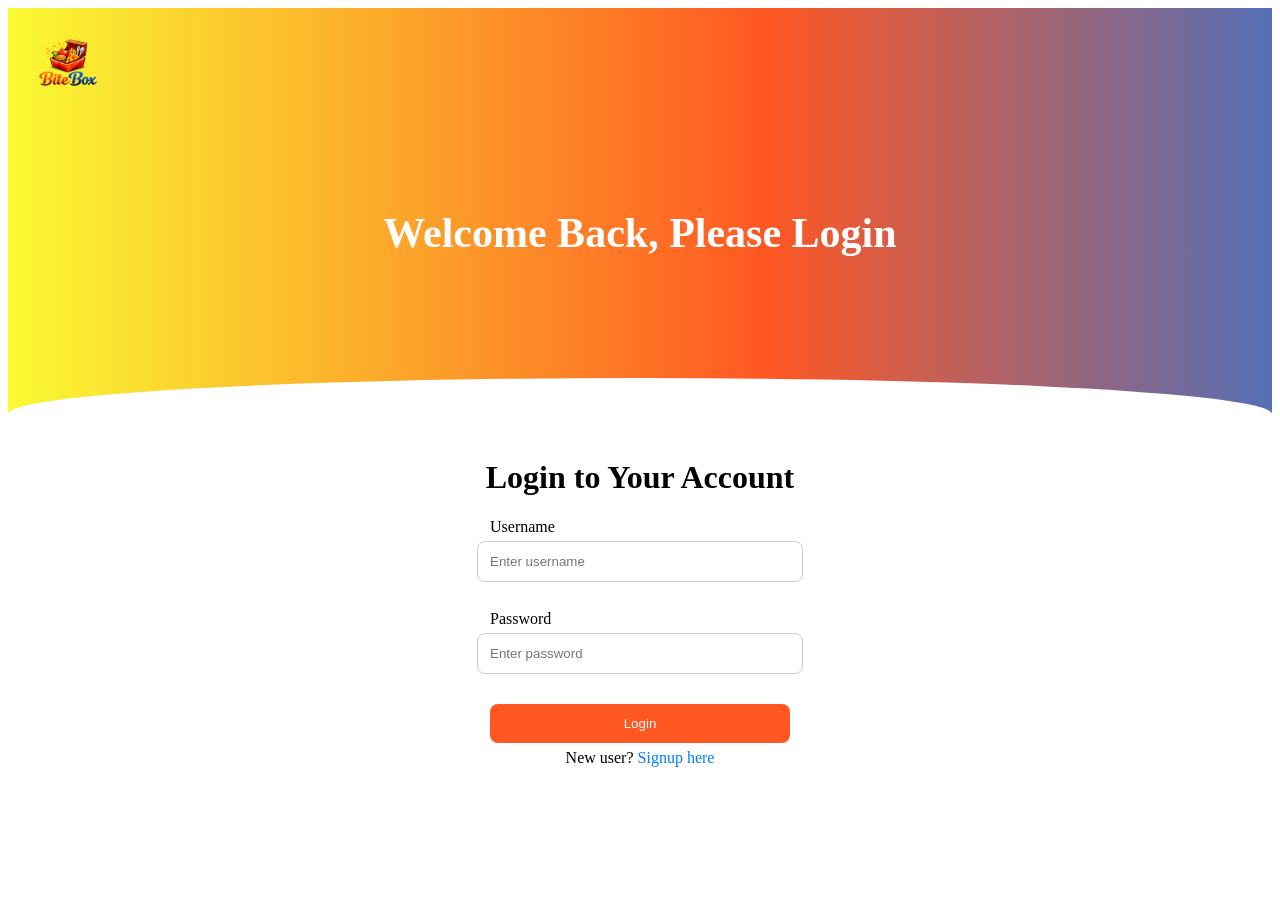
<file: Login.html>
<!DOCTYPE html>
<html lang="en">
<head>
  <meta charset="UTF-8">
  <meta name="viewport" content="width=device-width, initial-scale=1.0">
  <title>BiteBox - Login</title>
  <link rel="stylesheet" href="style.css">
  <script src="login.js"></script>
</head>
<body>
  <div class="logo-container">
    <img src="Bitebox.png" alt="BiteBox Logo">
  </div>

  <header class="top-section">
    <h2>Welcome Back, Please Login</h2>
  </header>

  <main class="bottom-section">
    <h1 class="page-title">Login to Your Account</h1>
    <form id="loginForm" class="form-fields">
      <label for="username">Username</label>
      <input id="username" type="text" placeholder="Enter username" required>

      <label for="password">Password</label>
      <input id="password" type="password" placeholder="Enter password" required>

      <button type="submit" class="btn">Login</button>
    </form>
    <p class="redirect-text">
      New user? <a href="signup.html">Signup here</a>
    </p>
  </main>
  <script src="login.js"></script>
</body>
</html>
</file>
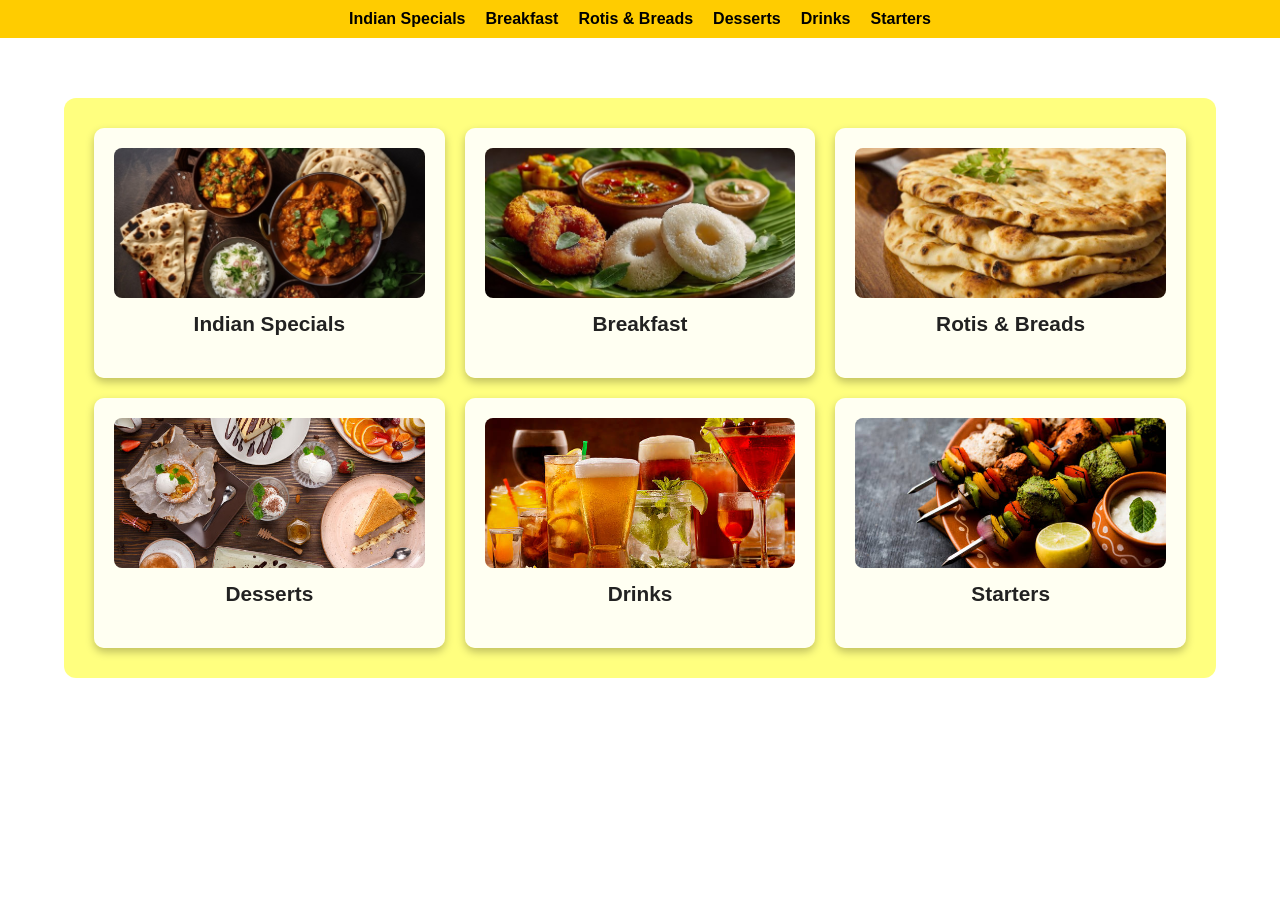
<file: Menu.html>
<!DOCTYPE html>
<html lang="en">
<head>
  <meta charset="UTF-8">
  <meta name="viewport" content="width=device-width, initial-scale=1.0">
  <title>BiteBox Café - Menu</title>
  <link rel="stylesheet" href="menu.css">
</head>
<body>
  <!-- Navigation Bar -->
  <nav class="navbar">
    <ul>
      <li><a href="#indian">Indian Specials</a></li>
      <li><a href="#breakfast">Breakfast</a></li>
      <li><a href="#rotis">Rotis & Breads</a></li>
      <li><a href="#desserts">Desserts</a></li>
      <li><a href="#drinks">Drinks</a></li>
      <li><a href="#starters">Starters</a></li>
    </ul>
  </nav>

    <!-- Category Grid -->
  <main class="category-grid">
    <div class="category-box">
      <a href="#indian">
        <img src="Indianspecials.jpeg" alt="Indian Specials">
        <h2>Indian Specials</h2>
      </a>
    </div>

    <div class="category-box">
      <a href="#breakfast">
        <img src="Breakfast.jpg" alt="Breakfast">
        <h2>Breakfast</h2>
      </a>
    </div>

    <div class="category-box">
      <a href="#rotis">
        <img src="Roti.jpg" alt="Rotis & Breads">
        <h2>Rotis & Breads</h2>
      </a>
    </div>

    <div class="category-box">
      <a href="#desserts">
        <img src="Desserts.jpg" alt="Desserts">
        <h2>Desserts</h2>
      </a>
    </div>

    <div class="category-box">
      <a href="#drinks">
        <img src="Drinks.jpg" alt="Drinks">
        <h2>Drinks</h2>
      </a>
    </div>

    <div class="category-box">
      <a href="#starters">
        <img src="Starters.jpg" alt="Starters">
        <h2>Starters</h2>
      </a>
    </div>
  </main>
</file>
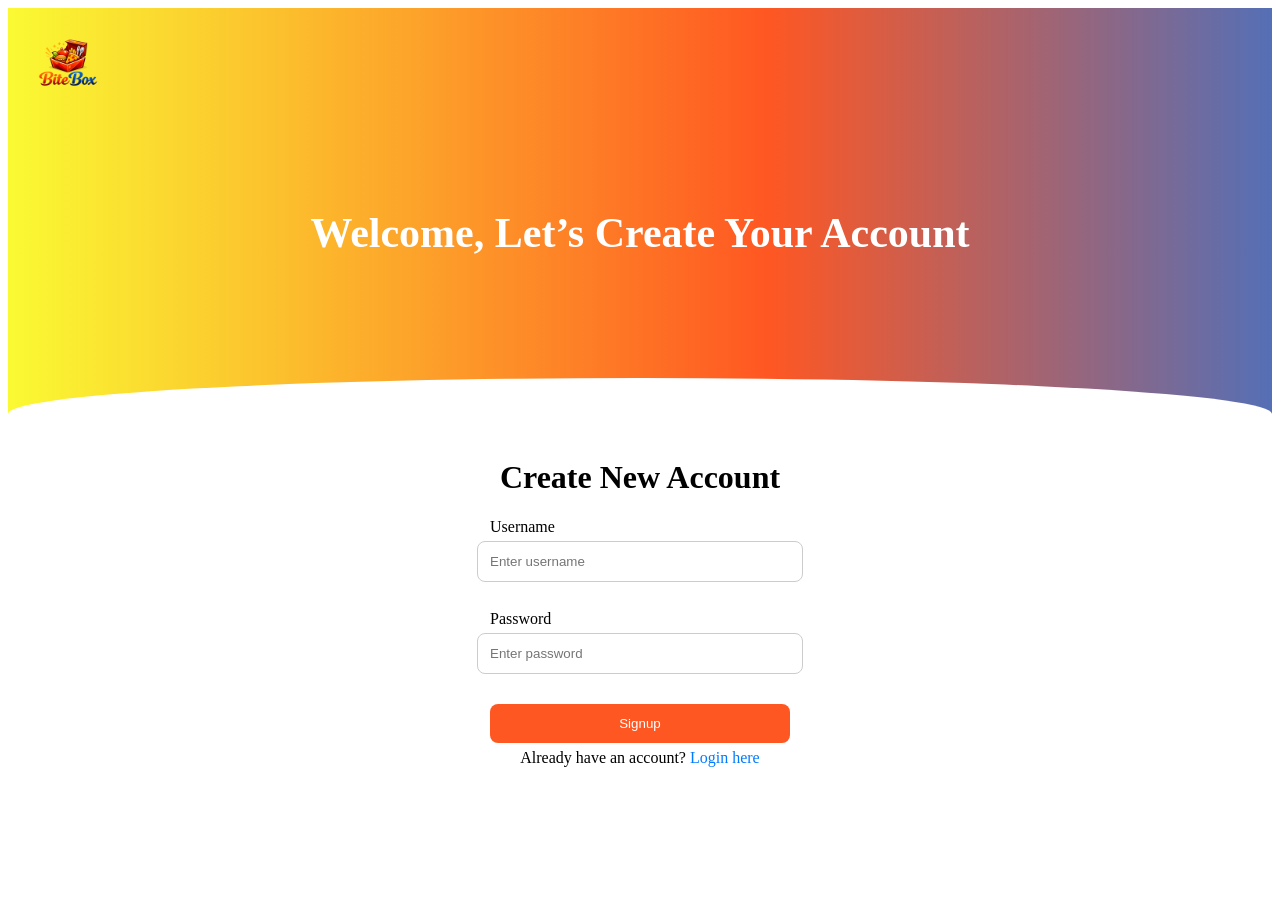
<file: Signup.html>
<!DOCTYPE html>
<html lang="en">
<head>
  <meta charset="UTF-8">
  <meta name="viewport" content="width=device-width, initial-scale=1.0">
  <title>BiteBox - Signup</title>
  <link rel="stylesheet" href="style.css">
</head>
<body>
  <div class="logo-container">
    <img src="Bitebox.png" alt="BiteBox Logo">
  </div>

  <header class="top-section">
    <h2>Welcome, Let’s Create Your Account</h2>
  </header>

  <main class="bottom-section">
    <h1 class="page-title">Create New Account</h1>
    <form id="signupForm" class="form-fields">
      <label for="username">Username</label>
      <input id="username" type="text" placeholder="Enter username" required>

      <label for="password">Password</label>
      <input id="password" type="password" placeholder="Enter password" required>

      <button type="submit" class="btn">Signup</button>
    </form>
    <p class="redirect-text">
      Already have an account? <a href="login.html">Login here</a>
    </p>
  </main>
  <script src="signup.js"></script>
</body>
</html>
</file>
<file: style.css>
<<<<<<< HEAD
body {
  margin: 0;
  font-family: 'Segoe UI', sans-serif;
  height: 100vh;
  display: flex;
  flex-direction: column;
}

/* Top section with animated gradient */
.top-section {
  height: 50vh;
  position: relative;
  display: flex;
  justify-content: center;
  align-items: center;
  color: white;
  font-size: 28px;
  font-weight: bold;
  background: linear-gradient(270deg, #fafa33, #ff5722, #007bff, #74ebd5, #ACB6E5, #ff9a9e, #fad0c4, #fbc2eb , #007bff, #ff5722, #fafa33);
  background-size: 600% 600%;
  animation: gradientShift 6s ease infinite;
}

@keyframes gradientShift {
  0% { background-position: 0% 50%; }
  50% { background-position: 100% 50%; }
  100% { background-position: 0% 50%; }
}

/* Curve divider */
.top-section::after {
  content: "";
  position: absolute;
  bottom: -40px;
  left: 0;
  width: 100%;
  height: 120px;
  background: #fff;
  border-radius: 100% / 60%;
}

/* Logo fixed in corner */
.logo-container {
  position: absolute;
  top: 20px; 
  left: 20px;
  z-index: 10;
}           

.logo-container img {
  width: 100px;
  height: auto;
  display: block;
}

/* Bottom section */
.bottom-section {
  flex: 1;
  display: flex;
  flex-direction: column;
  justify-content: flex-start;   /* push content up */
  align-items: center;
  background: #fff;
  padding-top: 0;     
  margin-top: -20px;        /* closer to divider */
}

/* Heading slides up */
.page-title {
  margin-bottom: -10px;
  text-align: center;
  opacity: 0;
  transform: translateY(60px);
  animation: slideUp 0.8s ease-out forwards;
}

/* Form fields slide up after heading */
.form-fields {
  width: 300px;
  padding: 12px;
  margin: 10px ;
  display: flex;
  flex-direction: column;
  align-items: center;
  opacity: 0;
  transform: translateY(60px);
  animation: slideUp 0.8s ease-out forwards;
  animation-delay: 0.2s;
}

label {
  align-self: flex-start;
  margin: 10px 0 5px;
}

input {
  width: 300px;
  padding: 12px;
  margin-bottom: 18px;
  border: 1px solid #ccc;
  border-radius: 8px;
}

/* Button with hover zoom */
.btn {
  margin-top: 12px;
  width: 300px;
  background: #007bff;
  color: white;
  padding: 12px;
  border: none;
  border-radius: 8px;
  cursor: pointer;
  transition: transform 0.2s ease, box-shadow 0.2s ease;
}

.btn:hover {
  transform: scale(1.05);
  box-shadow: 0 4px 12px rgba(0,0,0,0.2);
}

/* Redirect text slides last */
.redirect-text {
  margin-top: -16px;
  font-size: 16px;
  text-align: center;
  opacity: 0;
  transform: translateY(60px);
  animation: slideUp 0.8s ease-out forwards;
  animation-delay: 0.4s;
}

.redirect-text a {
  color: #007bff;
  text-decoration: none;
}

/* Slide-up animation */
@keyframes slideUp {
  to {
    opacity: 1;
    transform: translateY(0);
  }
}


/* Accent color update */
.btn {
  width: 300px;
  background: #ff5722; /* BiteBox orange/red */
  color: white;
  padding: 12px;
  border: none;
  border-radius: 8px;
  cursor: pointer;
  transition: transform 0.2s ease, box-shadow 0.2s ease;
}

.btn:hover {
  transform: scale(1.05);
  box-shadow: 0 4px 12px rgba(255,87,34,0.4); /* orange glow */
}


/* Responsive inputs/buttons */
@media (max-width: 480px) {
  input, .btn {
    width: 90%;
  }
}
=======

>>>>>>> 03730eb7f4e7bf31b14fca38f6dd8cc186908741
</file>
<file: menu.css>
/* Reset */
* {
  margin: 0;
  padding: 0;
  box-sizing: border-box;
}

body {
  font-family: "Segoe UI", Arial, sans-serif;
  background: url("") no-repeat center center fixed;
  background-size: cover;
  color: #333;
  margin: 0;
  padding: 0;
}
.navbar {
  background-color: #ffcc00; /* bright yellow bar */
  padding: 10px;
  text-align: center;
}

.navbar ul {
  list-style: none;
  display: flex;
  justify-content: center;
  gap: 20px;
}

.navbar a {
  text-decoration: none;
  color: #000;
  font-weight: bold;
}
.category-grid {
  display: grid;
  grid-template-columns: repeat(3, 1fr); /* 3 columns */
  gap: 20px;
  width: 90%;
  margin: 60px auto;
  padding: 30px;
  background-color: rgba(255, 255, 0, 0.5); /* yellow overlay so graffiti blends */
  border-radius: 12px;
  backdrop-filter: blur(4px);
}

.category-box {
  background-color: rgba(255, 255, 255, 0.9); /* semi-transparent yellow */
  border-radius: 10px;
  text-align: center;
  padding: 20px;
  box-shadow: 0 4px 8px rgba(0,0,0,0.25);
  height: 250px;          /* fixes uneven heights */
  display: flex;
  flex-direction: column;
  justify-content: space-between;
}

.category-box img {
  width: 100%;
  height: 150px;
  object-fit: cover;
  border-radius: 8px;
}

.category-box h2 {
  margin-top: 10px;
  font-size: 1.3rem;
  color: #222;
 
}
.category-box a {
  text-decoration: none;   /* removes underline */
  color: inherit;          /* makes text use the box’s color */
  display: block;          /* ensures the whole box is clickable */
}
</file>
